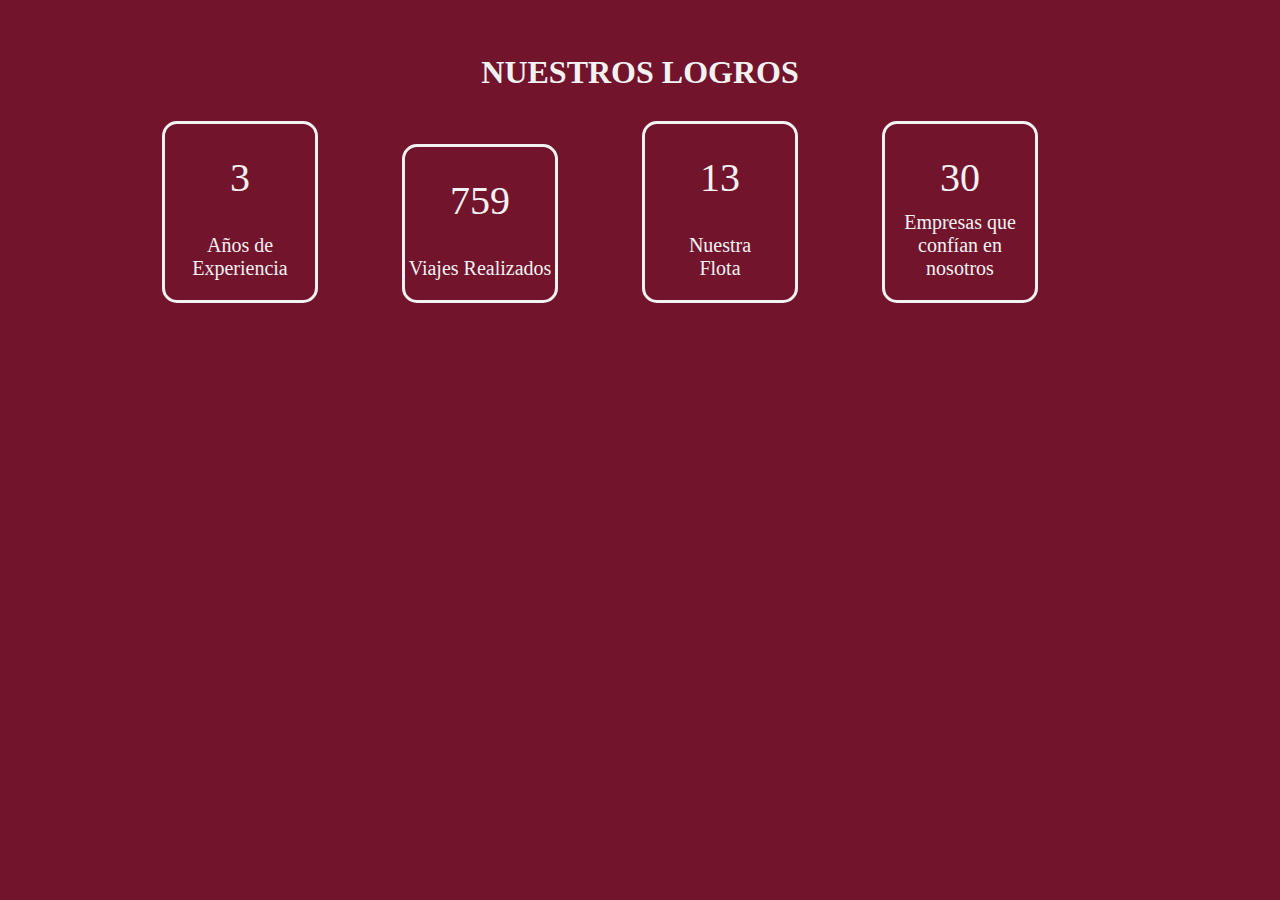
<file: contadores/index.html>
<!DOCTYPE html>
<html lang="es">

<head>
    <meta charset="UTF-8">
    <meta name="viewport" content="width=device-width, initial-scale=1.0">
    <title>TRANSPORTES</title>
    <link href="https://fonts.googleapis.com/css2?family=Secular+One&display=swap" rel="stylesheet">
    <link rel="stylesheet" href="css/estilos.css">
    <script src="https://code.jquery.com/jquery-3.5.1.min.js"
    integrity="sha256-9/aliU8dGd2tb6OSsuzixeV4y/faTqgFtohetphbbj0="
    crossorigin="anonymous">
    </script>
    <script src="js/main.js"></script>
</head>

<body>
    <h1 id="logros">NUESTROS LOGROS</h1>

<div class="wrapper">
    <div class="counter col_fourth">
      <i class="fa fa-code fa-2x"></i>
      <h2 class="timer count-title count-number" data-to="10" data-speed="2000"></h2>
       <p class="count-text "><br>Años de Experiencia</p>
    </div>

    <div class="counter col_fourth">
      <i class="fa fa-coffee fa-2x"></i>
      <h2 class="timer count-title count-number" data-to="1700" data-speed="1500"></h2>
      <p class="count-text "><br>Viajes Realizados</p>
    </div>

    <div class="counter col_fourth">
      <i class="fa fa-lightbulb-o fa-2x"></i>
      <h2 class="timer count-title count-number" data-to="30" data-speed="1500"></h2>
      <p class="count-text "><br>Nuestra<br> Flota</p>
    </div>

    <div class="counter col_fourth end">
      <i class="fa fa-bug fa-2x"></i>
      <h2 class="timer count-title count-number" data-to="45" data-speed="1000"></h2>
      <p class="count-text ">Empresas que confían en nosotros</p>
    </div>
</div>
</body>

</html>
</file>
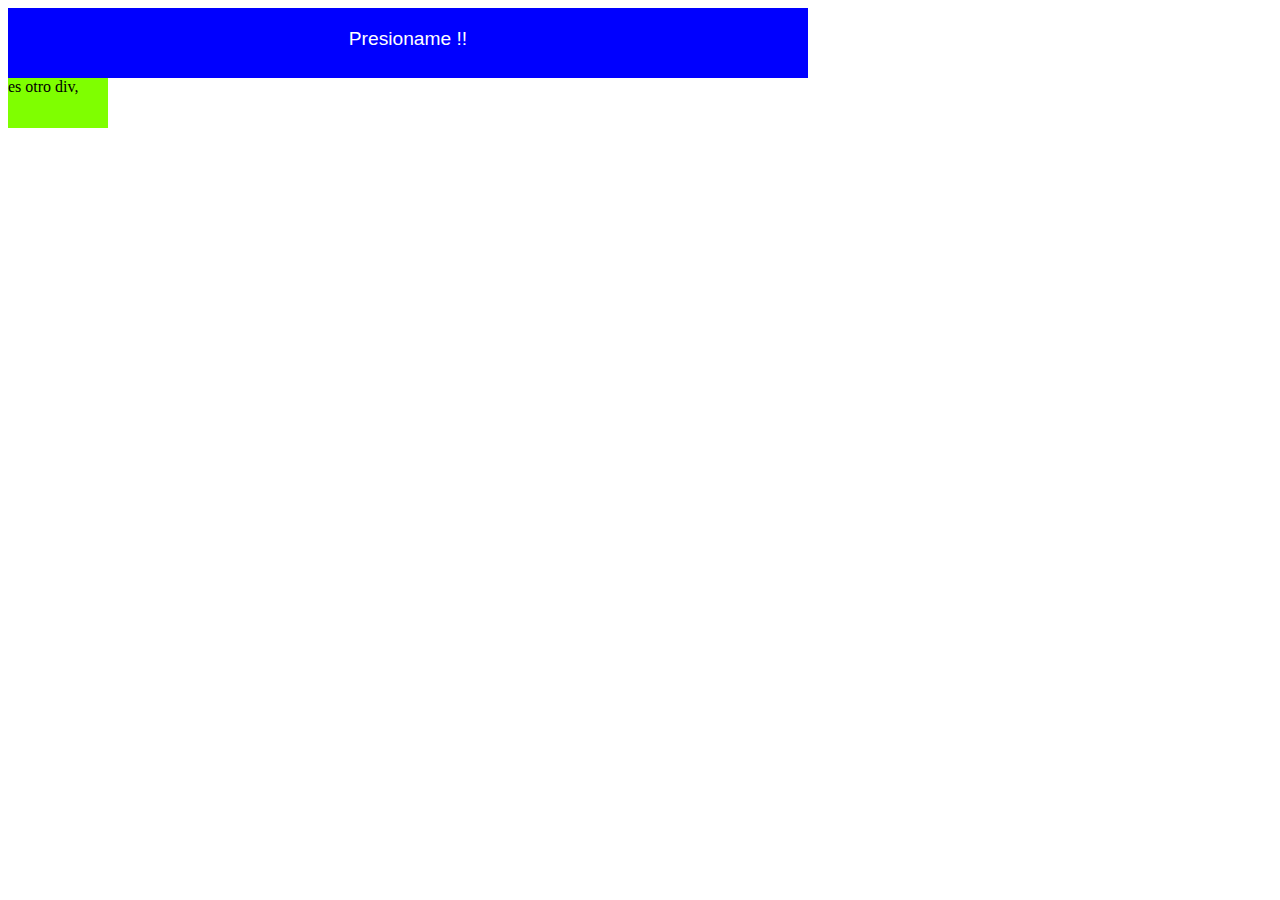
<file: jquery/index.html>
<!DOCTYPE html>
<html>
    <head>
        <meta charset="utf-8">
        <title>Example Title</title>
        <meta name="author" content="Your Name">
        <meta name="description" content="Example description">
        <meta name="viewport" content="width=device-width, initial-scale=1.0">
        <script src="js/jquery-3.5.1.min.js"></script>
        <link rel="stylesheet" type="text/css" href="css/estilos.css"/>
        <link href="https://fonts.googleapis.com/icon?family=Material+Icons" rel="stylesheet">
        <link rel="icon" type="image/x-icon" href=""/>
    </head>
    <body>
        <head></head>
        <main>
             <div class="div-prueba">
                Presioname !!
             </div>   
             <div class="div-dos">
                    <span> es otro div, </span>
             </div>
        </main>
        <footer></footer>

        <script>
            $(document).ready(function(){
                  $(".div-prueba").click(function(){
                      alert("alerta");
                      $(".div-dos").toggle();
                  });  
            });
        </script>
    </body>
</html>
</file>
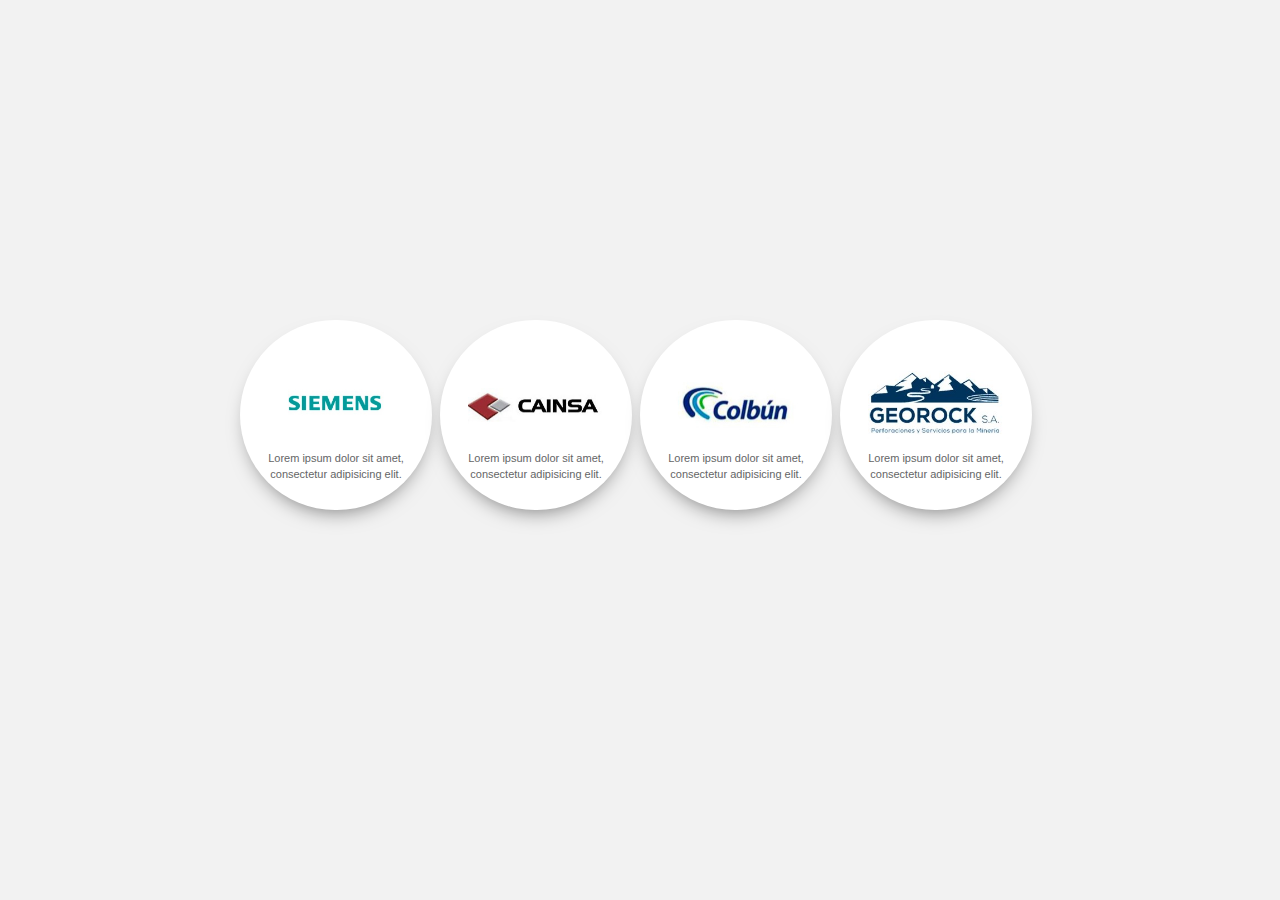
<file: scroll_imagenes/index.html>
<! DOCTYPE html>
    <html lang="es">

    <head>
        <meta charset="UTF-8">
        <meta name="viewport" content="width=device-width, initial-scale=1.0">
        <meta http-equiv="Cache-Control" content="max-age=220" />
        <script src="https://ajax.googleapis.com/ajax/libs/jquery/3.5.1/jquery.min.js"></script>
        <link rel="stylesheet" type="text/css" href="/scroll_imagenes/css/estilos.css">
        <link rel="stylesheet" href="http://fonts.googleapis.com/css?family=Oswald:500" />
        <link href="https://fonts.googleapis.com/icon?family=Material+Icons" rel="stylesheet">

        <title>practicas de tarjetas</title>
    </head>

    <body>
        
    <ul id="c"> 
		
        <li><p><strong><img src="img/empresa1.jpg" style="width: 90%"></strong></p><p>Lorem ipsum dolor sit amet, consectetur adipisicing elit.</p></li>
		<li><p><strong><img src="img/empresa2.jpg" style="width: 90%"></strong></p><p>Lorem ipsum dolor sit amet, consectetur adipisicing elit.</p></li>
		<li><p><strong><img src="img/empresa3.jpg" style="width: 90%"></strong></p><p>Lorem ipsum dolor sit amet, consectetur adipisicing elit.</p></li>
		<li><p><strong><img src="img/empresa4.jpg" style="width: 90%"></strong></p><p>Lorem ipsum dolor sit amet, consectetur adipisicing elit.</p></li>

		<li><p><strong><img src="img/empresa5.jpg" style="width: 90%"></strong></p><p>Lorem ipsum dolor sit amet, consectetur adipisicing elit.</p></li>
		<li><p><strong><img src="img/empresa6.jpg" style="width: 90%"></strong></p><p>Lorem ipsum dolor sit amet, consectetur adipisicing elit.</p></li>
		<li><p><strong><img src="img/empresa7.jpg" style="width: 90%"></strong></p><p>Lorem ipsum dolor sit amet, consectetur adipisicing elit.</p></li>
		<li><p><strong><img src="img/empresa8.jpg" style="width: 90%"></strong></p><p>Lorem ipsum dolor sit amet, consectetur adipisicing elit.</p></li> 

		<li><p><strong><img src="img/empresa9.jpg" style="width: 90%"></strong></p><p>Lorem ipsum dolor sit amet, consectetur adipisicing elit.</p></li>
		<li><p><strong><img src="img/empresa10.jpg" style="width: 90%"></strong></p><p>Lorem ipsum dolor sit amet, consectetur adipisicing elit.</p></li>
		<li><p><strong><i class="material-icons" >pan_tool</i></strong></p><p>Lorem ipsum dolor sit amet, consectetur adipisicing elit.</p></li>
		<li><p><strong><i class="material-icons" >perm_contact_calendar</i></strong></p><p>Lorem ipsum dolor sit amet, consectetur adipisicing elit.</p></li> 

	</ul>
        
    <script>
        $(document).ready(function() {
        var timer = 4000;

        var i = 0;
        var max = $('#c > li').length;

        $("#c > li").eq(i).addClass('active').css('left','0');
        $("#c > li").eq(i + 1).addClass('active').css('left','25%');
        $("#c > li").eq(i + 2).addClass('active').css('left','50%');
        $("#c > li").eq(i + 3).addClass('active').css('left','75%');


        setInterval(function(){ 

                $("#c > li").removeClass('active');

                $("#c > li").eq(i).css('transition-delay','0.25s');
                $("#c > li").eq(i + 1).css('transition-delay','0.5s');
                $("#c > li").eq(i + 2).css('transition-delay','0.75s');
                $("#c > li").eq(i + 3).css('transition-delay','1s');

                if (i < max-4) {
                    i = i+4; 
                }

                else { 
                    i = 0; 
                }  

                $("#c > li").eq(i).css('left','0').addClass('active').css('transition-delay','1.25s');
                $("#c > li").eq(i + 1).css('left','25%').addClass('active').css('transition-delay','1.5s');
                $("#c > li").eq(i + 2).css('left','50%').addClass('active').css('transition-delay','1.75s');
                $("#c > li").eq(i + 3).css('left','75%').addClass('active').css('transition-delay','2s');

            }, timer);

        });

    </script>
        
    </body>
</file>
<file: contadores/css/estilos.css>
body {
    font-family: roboto;
    padding: 25px;
    background-color: #73142d;
    color: #f2f2f2;
    text-align: center;	
  }
  
  
  .col_half { width: 10px; }
  .col_fourth { width: 150px; }
  .col_fourth{
      position: relative;
      display:inline;
      display: inline-block;
      margin-right: 80px;
      margin-bottom: 20px;
  }
  
  .wrapper { width: 980px; margin: 30px auto; position: relative;}
  .counter { background-color: #73142d; padding: 20px 0; border-radius: 15px; border-color: f2f2f2; border-style: solid;}
  .count-title { font-size: 40px; font-weight: normal;  margin-top: 10px; margin-bottom: 0; text-align: center; }
  .count-text { font-size: 20px; font-weight: normal;  margin-top: 10px; margin-bottom: 0; text-align: center; }
  .fa-2x { margin: 0 auto; float: none; display: table; color: #4ad1e5; }
</file>
<file: jquery/css/estilos.css>
.div-prueba {
    background-color:blue;
    width:800px;
    height:50px;
    cursor: pointer;
    text-align: center;
    justify-content: center;
    vertical-align: middle;
    padding-top: 20px;
    font-family: Arial;
    font-size: larger;
    color: white;
}

.div-dos {
    background-color:chartreuse;
    height:50px;
    width:100px;;
}

.class-oculta {
    visibility:hidden;
}
</file>
<file: scroll_imagenes/css/estilos.css>
* {
		box-sizing: border-box;
	}

	body {
		background: #f2f2f2;
	}

	body > ul {
		position: absolute;
		top: 50%;
		width: 800px;
		height: 200px; 
		left: 50%;
		margin-left: -400px;
		margin-top: -130px;
	}
 
	ul > li {
		width: 24%;
		list-style-type: none;
		position: absolute;
		top: 0;
		padding: 20px;
		height: 190px; 
		opacity: 0;
		padding-top: 40px;
		text-align: center;
		transition: 1s opacity; 
        background-color: white;
        border-radius: 110px;
            box-shadow: 0px 10px 20px -9px rgba(0,0,0,0.5);
	}

	.active {
		opacity: 1;
	}
  
	p {
		font-family: sans-serif;
		font-size: 11px;
    color: #646566;
		line-height: 1.5em;
	}

	strong { 
    color: #fff;
    font-weight: 700;
		font-size: 60px; 
    line-height: 100px; 
	}
</file>
